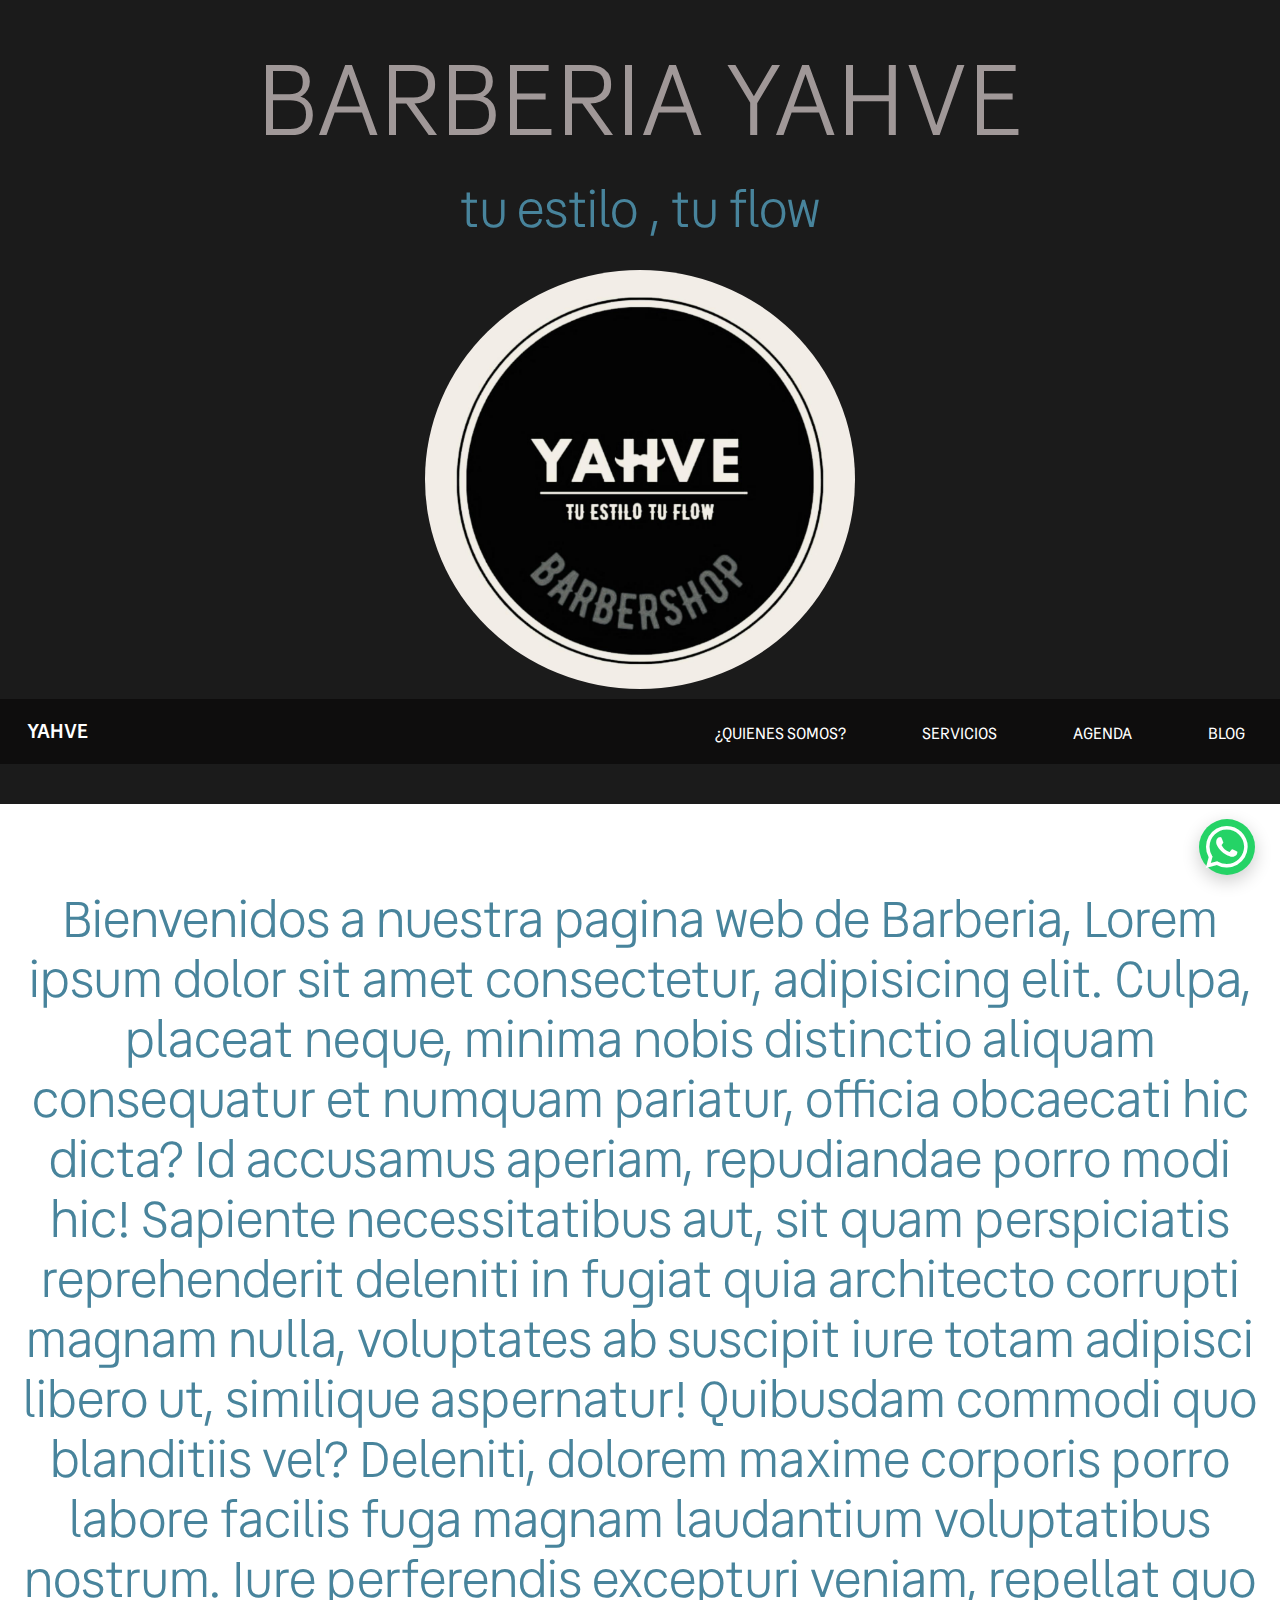
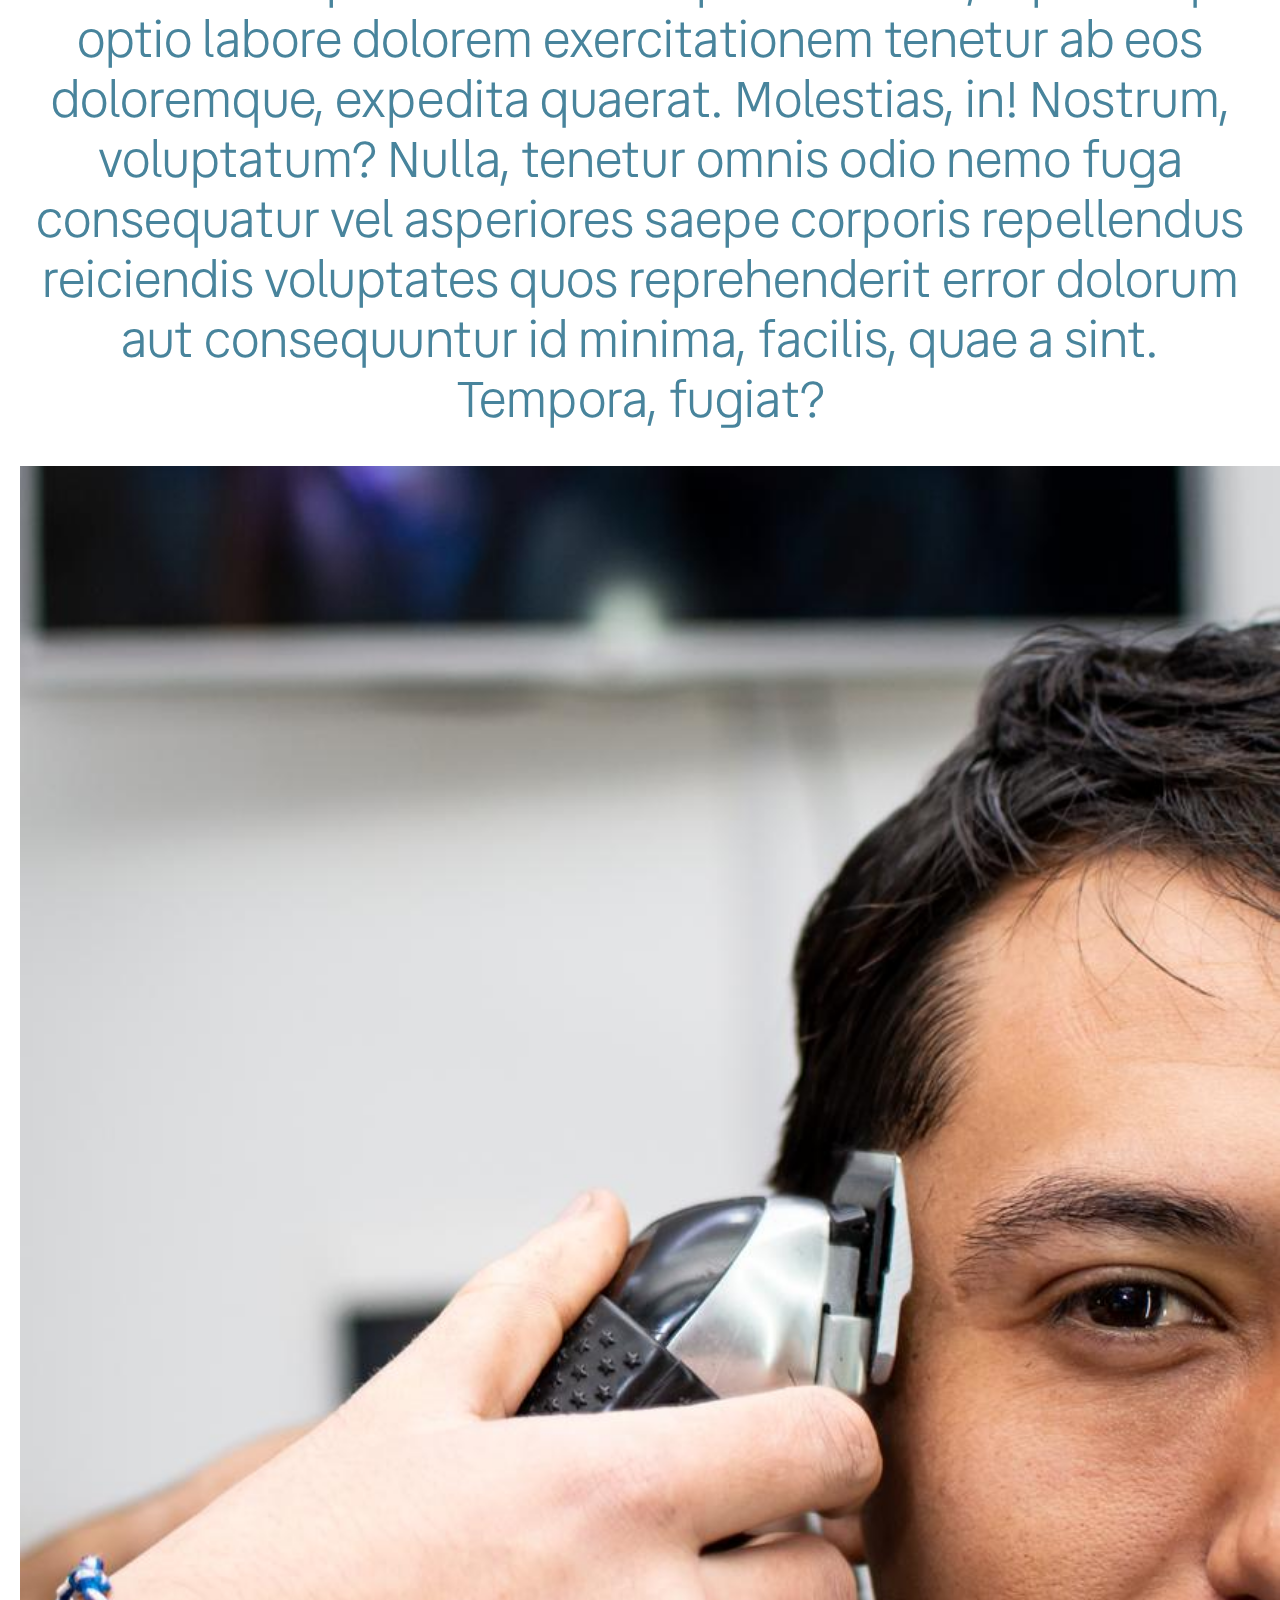
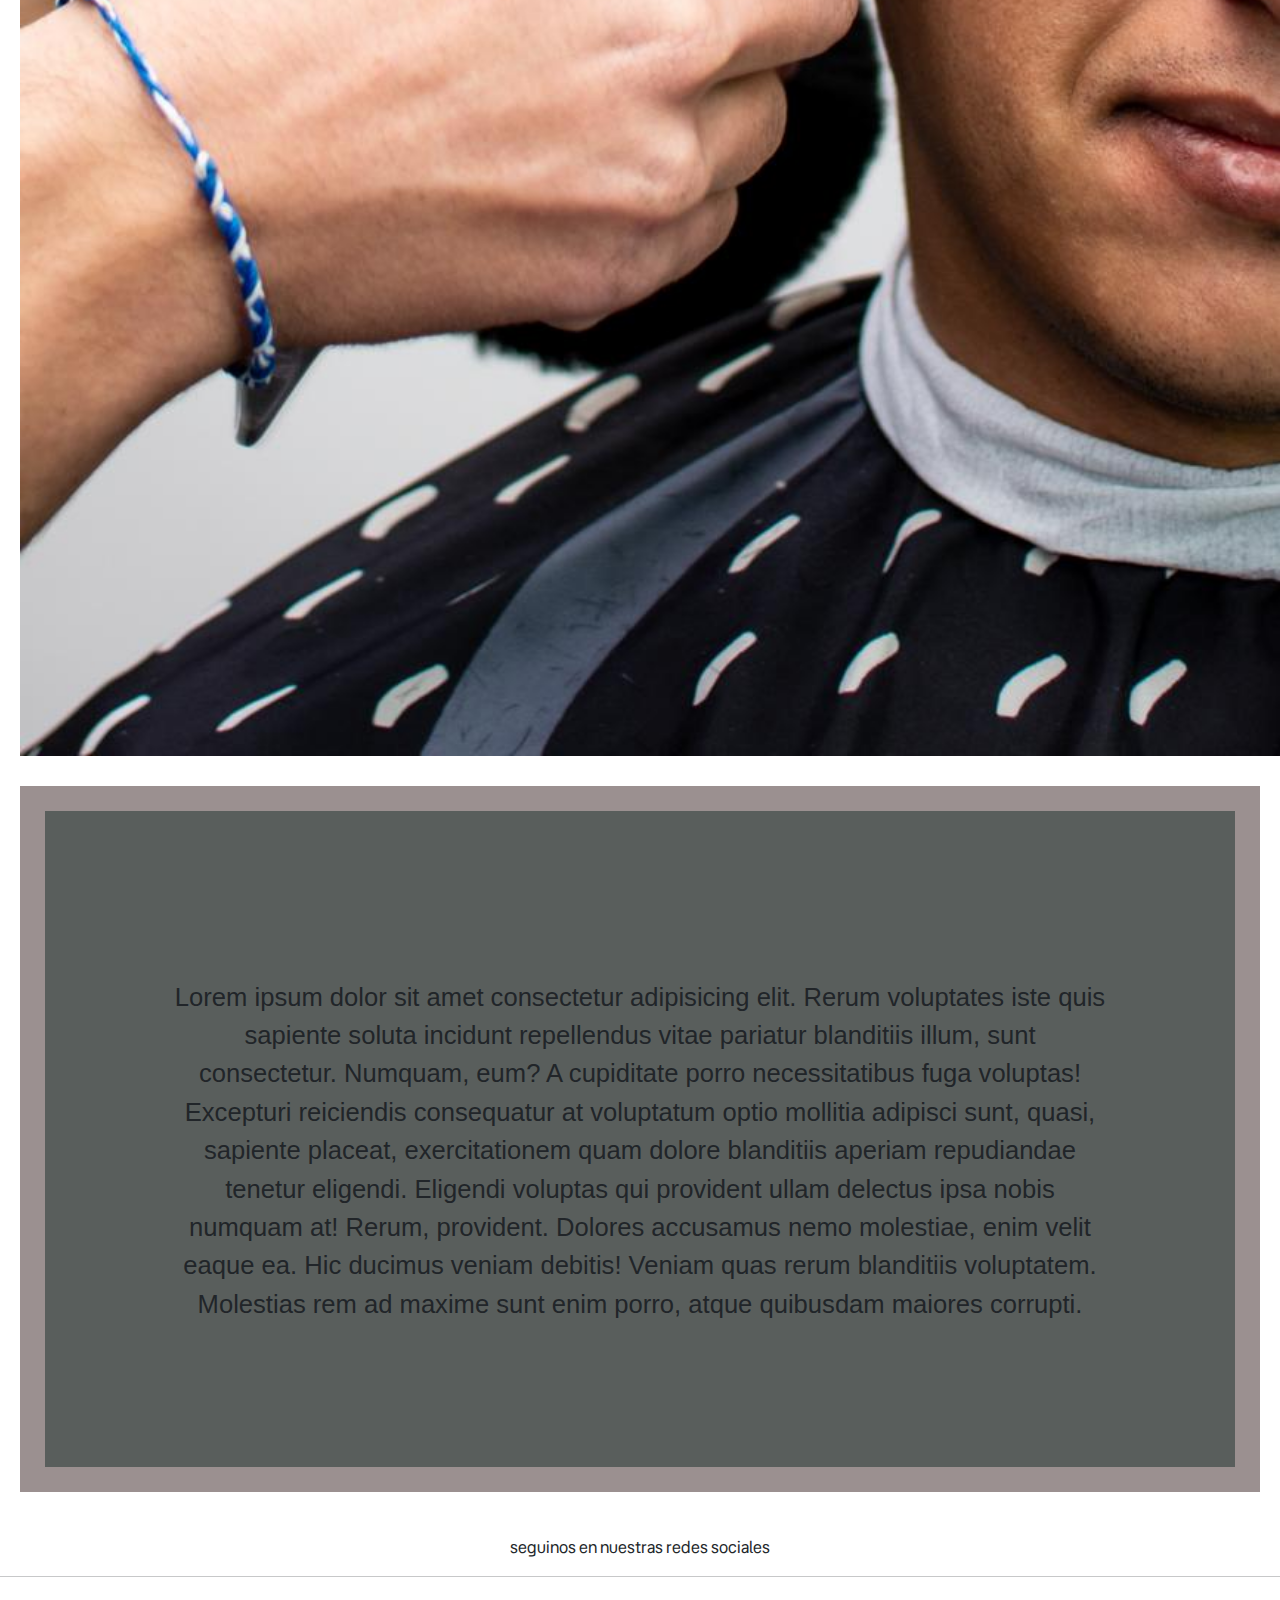
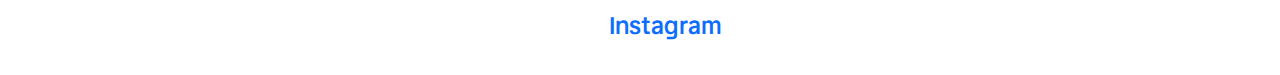
<file: index - copia.html>
<!DOCTYPE html>
<html lang="en">
<head>
  <meta charset="UTF-8">
  <meta name="viewport" content="width=device-width, initial-scale=1.0">
  <title>barberia</title>
  <!-- Favicon -->
  <link rel="icon" type="image/png" href="./assets/logo.jpeg"/>
  
  <!-- Bootstrap 5 CDN: proporciona componentes y utilidades responsive (grid, botones, formularios, etc.) -->
  <link href="https://cdn.jsdelivr.net/npm/bootstrap@5.3.0/dist/css/bootstrap.min.css" rel="stylesheet">
  
  <!-- Estilos personalizados (sobreescribe Bootstrap si es necesario) -->
  <link rel="stylesheet" href="./css-hojas-de-estilo/estilos.css">
  
  <!-- Font Awesome: iconos (usado en WhatsApp e Instagram) -->
  <link rel="stylesheet" href="https://cdnjs.cloudflare.com/ajax/libs/font-awesome/6.5.1/css/all.min.css">
</head>


<body>

  <!--
    ====================================================================
    CAMBIOS IMPLEMENTADOS: Bootstrap + Pseudoclases CSS
    ====================================================================
    
    1. BOOTSTRAP 5 CDN (en <head>):
       - CSS Framework responsivo para diseño grid, componentes y utilidades
       - Clases disponibles: .container, .row, .col-*, .btn, .form-*, etc.
       - JS Bundle incluye: modales, dropdowns, tooltips, carruseles
    
    2. PSEUDOCLASES AGREGADAS (en estilos.css):
       - :hover    → Enlaces con color rosado y escala; tarjetas con sombra
       - :focus    → Mejora accesibilidad: borde rosado en inputs, outline en botones
       - :active   → Feedback visual al hacer clic (escala, sombra reducida)
       - :first-child/:nth-child()  → Estilos alternos en tarjetas/items
       - Transiciones suaves en todos los elementos interactivos
    
    3. MEJORAS UX:
       - Botones formulario: hover → color rosado + elevación
       - Inputs: :focus → borde rosado con sombra suave
       - Tarjetas servicios: :hover → elevación + zoom imagen
       - Links: :hover → cambio color + escala
    
    4. CLASES BOOTSTRAP UTILIZADAS:
       - .container       → centrar contenido max-width
       - .row/.col-*      → diseño de dos columnas responsivo
       - .form-control    → estilo input/select
       - .btn/.btn-primary → botones con estilos Bootstrap
    
    Cómo usar:
    - Agregue clase "btn btn-primary" a botones para estilo Bootstrap
    - Use ".container-fluid" para ancho completo
    - Combine con utilidades Grid propias (grid, grid--responsive)
    ====================================================================
  -->
  
  

  <!-- Botón de WhatsApp flotante -->
  <a href="https://wa.me/+543516009938" target="_blank" rel="noopener" aria-label="WhatsApp" class="whatsapp-button whatsapp-fixed">
    <i class="fa-brands fa-whatsapp"></i>
  </a>

<header class="encabezado">
    <!-- menu principal-->

  <h1>BARBERIA YAHVE</h1>
  <h3>tu estilo , tu flow</h3>
<img src="./assets/logo.jpeg" alt="imagen logo" class="img-logo"> 


    <!-- menu principal: Bootstrap navbar colapsable -->
  <nav class="sticky navbar navbar-expand-lg navbar-dark" aria-label="Main navigation">
    <div class="container-fluid">
      <a class="navbar-brand" href="#">YAHVE</a>
      <button class="navbar-toggler" type="button" data-bs-toggle="collapse" data-bs-target="#mainNav" aria-controls="mainNav" aria-expanded="false" aria-label="Toggle navigation">
        <span class="navbar-toggler-icon"></span>
      </button>
      <div class="collapse navbar-collapse" id="mainNav">
        <ul class="navbar-nav ms-auto mb-2 mb-lg-0">
          <li class="nav-item"><a class="nav-link" href="secciones-de-la-pagina/quienes-somos.html">¿Quienes somos?</a></li>
          <li class="nav-item"><a class="nav-link" href="secciones-de-la-pagina/servicios.html">Servicios</a></li>
          <li class="nav-item"><a class="nav-link" href="secciones-de-la-pagina/agenda.html">Agenda</a></li>
          <li class="nav-item"><a class="nav-link" href="secciones-de-la-pagina/blog.html">Blog</a></li>
        </ul>
      </div>
    </div>
  </nav>
</header>
  
<main><center>
  <p>
    <h3>
      <br> Bienvenidos a nuestra pagina web de Barberia, Lorem ipsum dolor sit amet consectetur, adipisicing elit. Culpa, placeat neque, minima nobis distinctio aliquam consequatur et numquam pariatur, officia obcaecati hic dicta? Id accusamus aperiam, repudiandae porro modi hic!
      Sapiente necessitatibus aut, sit quam perspiciatis reprehenderit deleniti in fugiat quia architecto corrupti magnam nulla, voluptates ab suscipit iure totam adipisci libero ut, similique aspernatur! Quibusdam commodi quo blanditiis vel?
      Deleniti, dolorem maxime corporis porro labore facilis fuga magnam laudantium voluptatibus nostrum. Iure perferendis excepturi veniam, repellat quo optio labore dolorem exercitationem tenetur ab eos doloremque, expedita quaerat. Molestias, in!
      Nostrum, voluptatum? Nulla, tenetur omnis odio nemo fuga consequatur vel asperiores saepe corporis repellendus reiciendis voluptates quos reprehenderit error dolorum aut consequuntur id minima, facilis, quae a sint. Tempora, fugiat?
    </h3>        
  </p>
</center></main>

<script src="https://cdn.jsdelivr.net/npm/bootstrap@5.3.0/dist/js/bootstrap.bundle.min.js"></script>

  <img src="./assets/foto inicial.jpeg" alt="imagen principal" class="imagen-inicial">

<footer>
  <div class="content-box">
  <center>
    <br>
    <p>
      Lorem ipsum dolor sit amet consectetur adipisicing elit. Rerum voluptates iste quis sapiente soluta incidunt repellendus vitae pariatur blanditiis illum, sunt consectetur. Numquam, eum? A cupiditate porro necessitatibus fuga voluptas!
      Excepturi reiciendis consequatur at voluptatum optio mollitia adipisci sunt, quasi, sapiente placeat, exercitationem quam dolore blanditiis aperiam repudiandae tenetur eligendi. Eligendi voluptas qui provident ullam delectus ipsa nobis numquam at!
      Rerum, provident. Dolores accusamus nemo molestiae, enim velit eaque ea. Hic ducimus veniam debitis! Veniam quas rerum blanditiis voluptatem. Molestias rem ad maxime sunt enim porro, atque quibusdam maiores corrupti.

    </center></div>
    <p>
      <center>

        <br>seguinos en nuestras redes sociales
        <hr>
        <a href="https://www.instagram.com/yahve.barberia" target="_blank" class="link-instagram">
            <i class="link-instagram"></i> Instagram
        </a> 
    
      </center>
    </p>
  </center>



</footer>

 








</body>
</html>
</file>
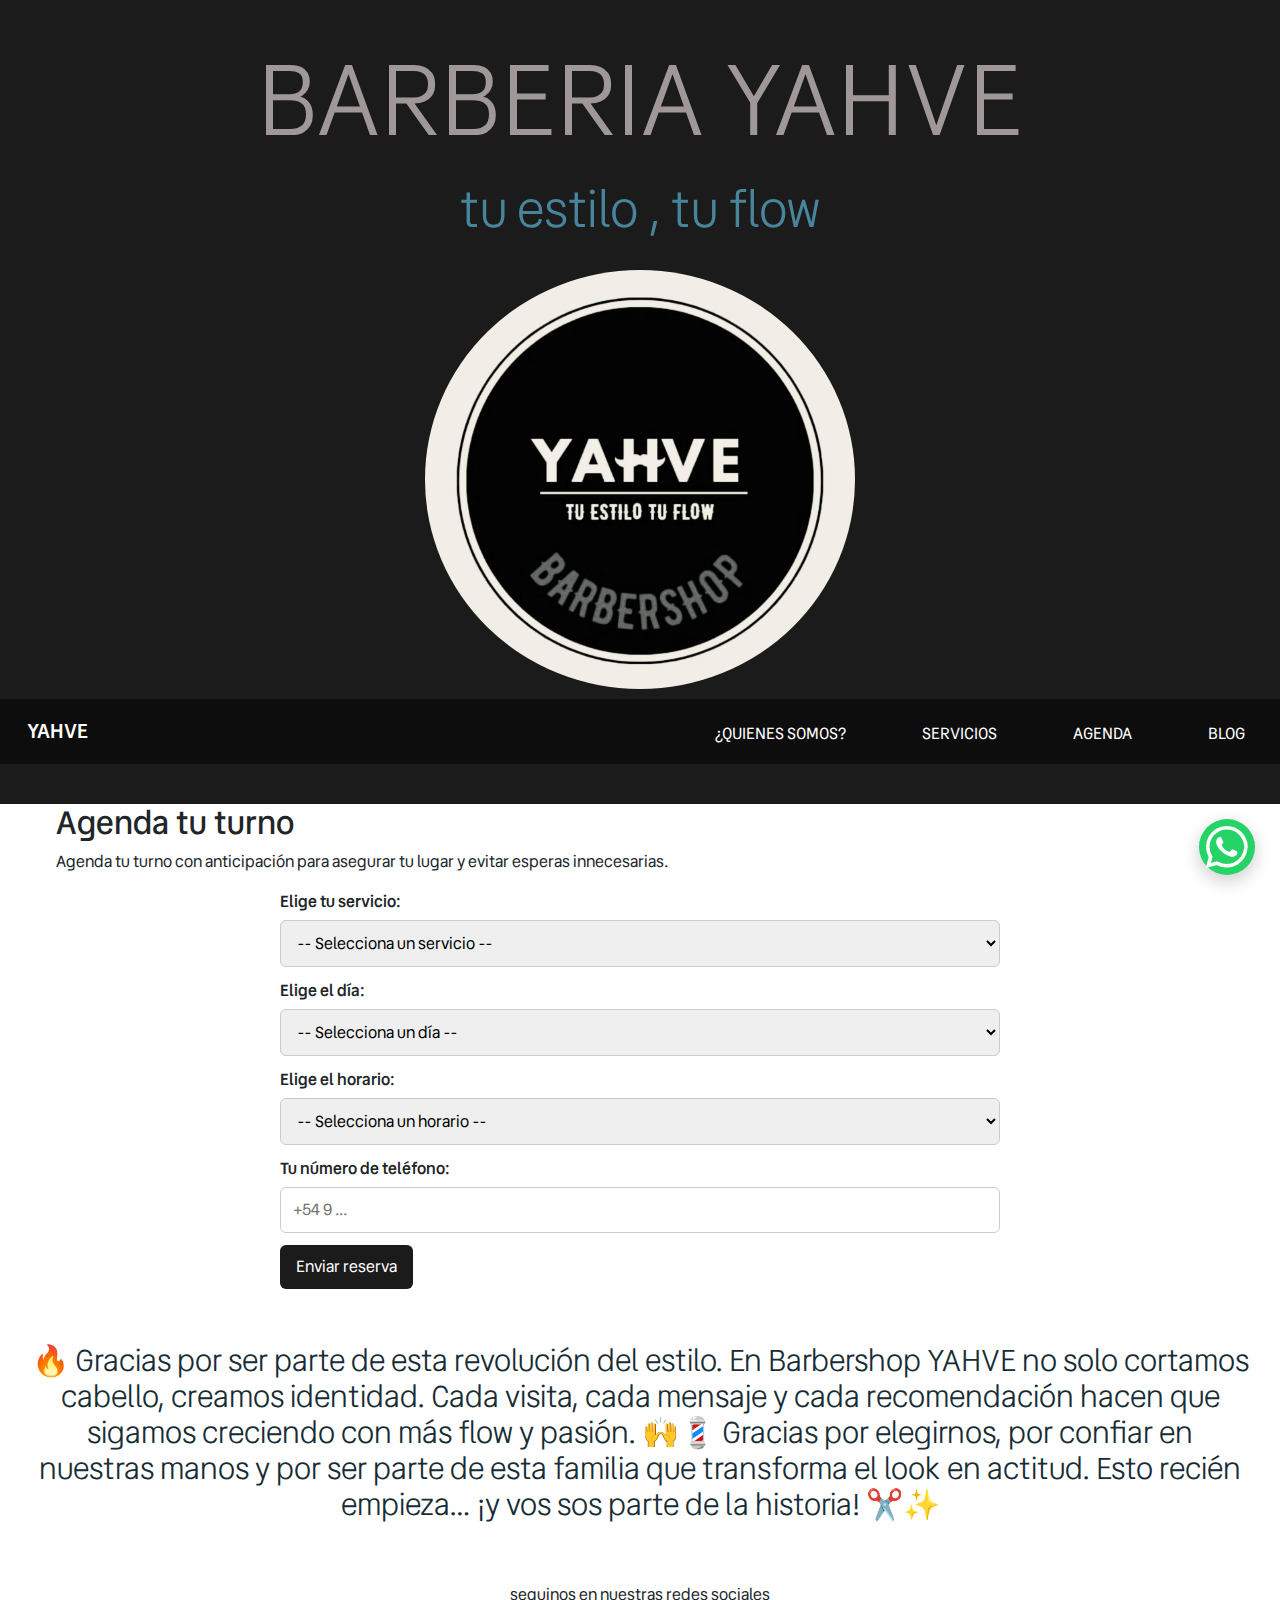
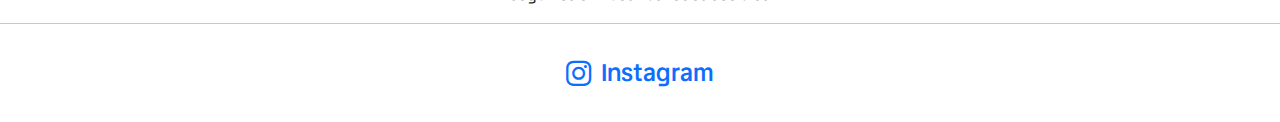
<file: secciones-de-la-pagina - copia/agenda.html>
<!DOCTYPE html>
<html lang="en">
<head>
    <meta charset="UTF-8">
    <!-- imagen y titulo de la pestaña-->


    <meta name="viewport" content="width=device-width, initial-scale=1.0">
    <title>Agenda</title>
     <link rel="icon" type="image/png" href="../assets/logo.jpeg"/>
    <!-- Bootstrap 5 CDN para formularios responsivos (.form-control, .btn) -->
    <link href="https://cdn.jsdelivr.net/npm/bootstrap@5.3.0/dist/css/bootstrap.min.css" rel="stylesheet">
    <!-- Estilos personalizados con transiciones suaves en formularios -->
    <link rel="stylesheet" href="../css-hojas-de-estilo/estilos.css">
    <!-- Font Awesome -->
    <link rel="stylesheet" href="https://cdnjs.cloudflare.com/ajax/libs/font-awesome/6.5.1/css/all.min.css">
</head>

<!-- encabezado -logo y spich-->
<body>
  <!--
    Nota: Se aplicaron utilidades Grid y reglas responsive desde `../css-hojas-de-estilo/estilos.css`.
    - Usa `.container` para centrar secciones.
    - Usa `.grid grid--responsive` para listas/galerías.
    - El nav usa `.sticky` para permanecer visible al hacer scroll.
  -->
  <!-- Botón de WhatsApp flotante -->
  <a href="https://wa.me/+543516009938" target="_blank" rel="noopener" aria-label="WhatsApp" class="whatsapp-button whatsapp-fixed">
    <i class="fa-brands fa-whatsapp"></i>
  </a>
  
     
 <header class="encabezado">
   <!-- menu principal-->
  <h1>BARBERIA YAHVE</h1>
  <h3>tu estilo , tu flow</h3>
<img src="../assets/logo.jpeg" alt="logo" class="img-logo">

  <nav class="sticky navbar navbar-expand-lg navbar-dark" aria-label="Main navigation">
    <div class="container-fluid">
      <a class="navbar-brand" href="#">YAHVE</a>
      <button class="navbar-toggler" type="button" data-bs-toggle="collapse" data-bs-target="#mainNavA" aria-controls="mainNavA" aria-expanded="false" aria-label="Toggle navigation">
        <span class="navbar-toggler-icon"></span>
      </button>
      <div class="collapse navbar-collapse" id="mainNavA">
        <ul class="navbar-nav ms-auto mb-2 mb-lg-0">
          <li class="nav-item"><a class="nav-link" href="quienes-somos.html">¿Quienes somos?</a></li>
          <li class="nav-item"><a class="nav-link" href="servicios.html">Servicios</a></li>
          <li class="nav-item"><a class="nav-link" href="agenda.html">Agenda</a></li>
          <li class="nav-item"><a class="nav-link" href="blog.html">Blog</a></li>
        </ul>
      </div>
    </div>
  </nav>
</header>
     <!-- subtitulo -->
  <main>
    <div class="container">
      <h2>Agenda tu turno</h2>
      <p>Agenda tu turno con anticipación para asegurar tu lugar y evitar esperas innecesarias.</p>
      <form action="#" method="post">
        <label for="servicio">Elige tu servicio:</label>
        <select id="servicio" name="servicio" required>
          <option value="">-- Selecciona un servicio --</option>
          <option value="corte">Corte de cabello</option>
          <option value="barba">Perfilado de barba</option>
          <option value="color">Coloración / Decoloración</option>
          <option value="combo">Corte + Barba</option>
        </select>

        <label for="dia">Elige el día:</label>
        <select id="dia" name="dia" required>
          <option value="">-- Selecciona un día --</option>
          <option value="lunes">Lunes</option>
          <option value="martes">Martes</option>
          <option value="miercoles">Miércoles</option>
          <option value="jueves">Jueves</option>
          <option value="viernes">Viernes</option>
          <option value="sabado">Sábado</option>
        </select>

        <label for="hora">Elige el horario:</label>
        <select id="hora" name="hora" required>
          <option value="">-- Selecciona un horario --</option>
          <option value="10:00">10:00 AM</option>
          <option value="11:00">11:00 AM</option>
          <option value="12:00">12:00 PM</option>
          <option value="15:00">3:00 PM</option>
          <option value="16:00">4:00 PM</option>
          <option value="17:00">5:00 PM</option>
        </select>

        <label for="telefono">Tu número de teléfono:</label>
        <input type="tel" id="telefono" name="telefono" placeholder="+54 9 ..." required>

        <button type="submit">Enviar reserva</button>
      </form>
    </div>
  </main>
  <footer>
  <center>
    <br>
    <h6>
      🔥 Gracias por ser parte de esta revolución del estilo. En Barbershop YAHVE no solo cortamos cabello, creamos identidad. Cada visita, cada mensaje y cada recomendación hacen que sigamos creciendo con más flow y pasión. 🙌💈 Gracias por elegirnos, por confiar en nuestras manos y por ser parte de esta familia que transforma el look en actitud. Esto recién empieza… ¡y vos sos parte de la historia! ✂️✨
    </h6>
    <p>
      <center>
        <br>seguinos en nuestras redes sociales
        <hr>
        <a href="https://www.instagram.com/yahve.barberia" target="_blank" class="link-instagram">
      <i class="fa-brands fa-instagram"></i> Instagram
    </a>
        
      </center>
    </p>
  </center>
    </footer>


    
  <script src="https://cdn.jsdelivr.net/npm/bootstrap@5.3.0/dist/js/bootstrap.bundle.min.js"></script>
</body>
</html>
</file>
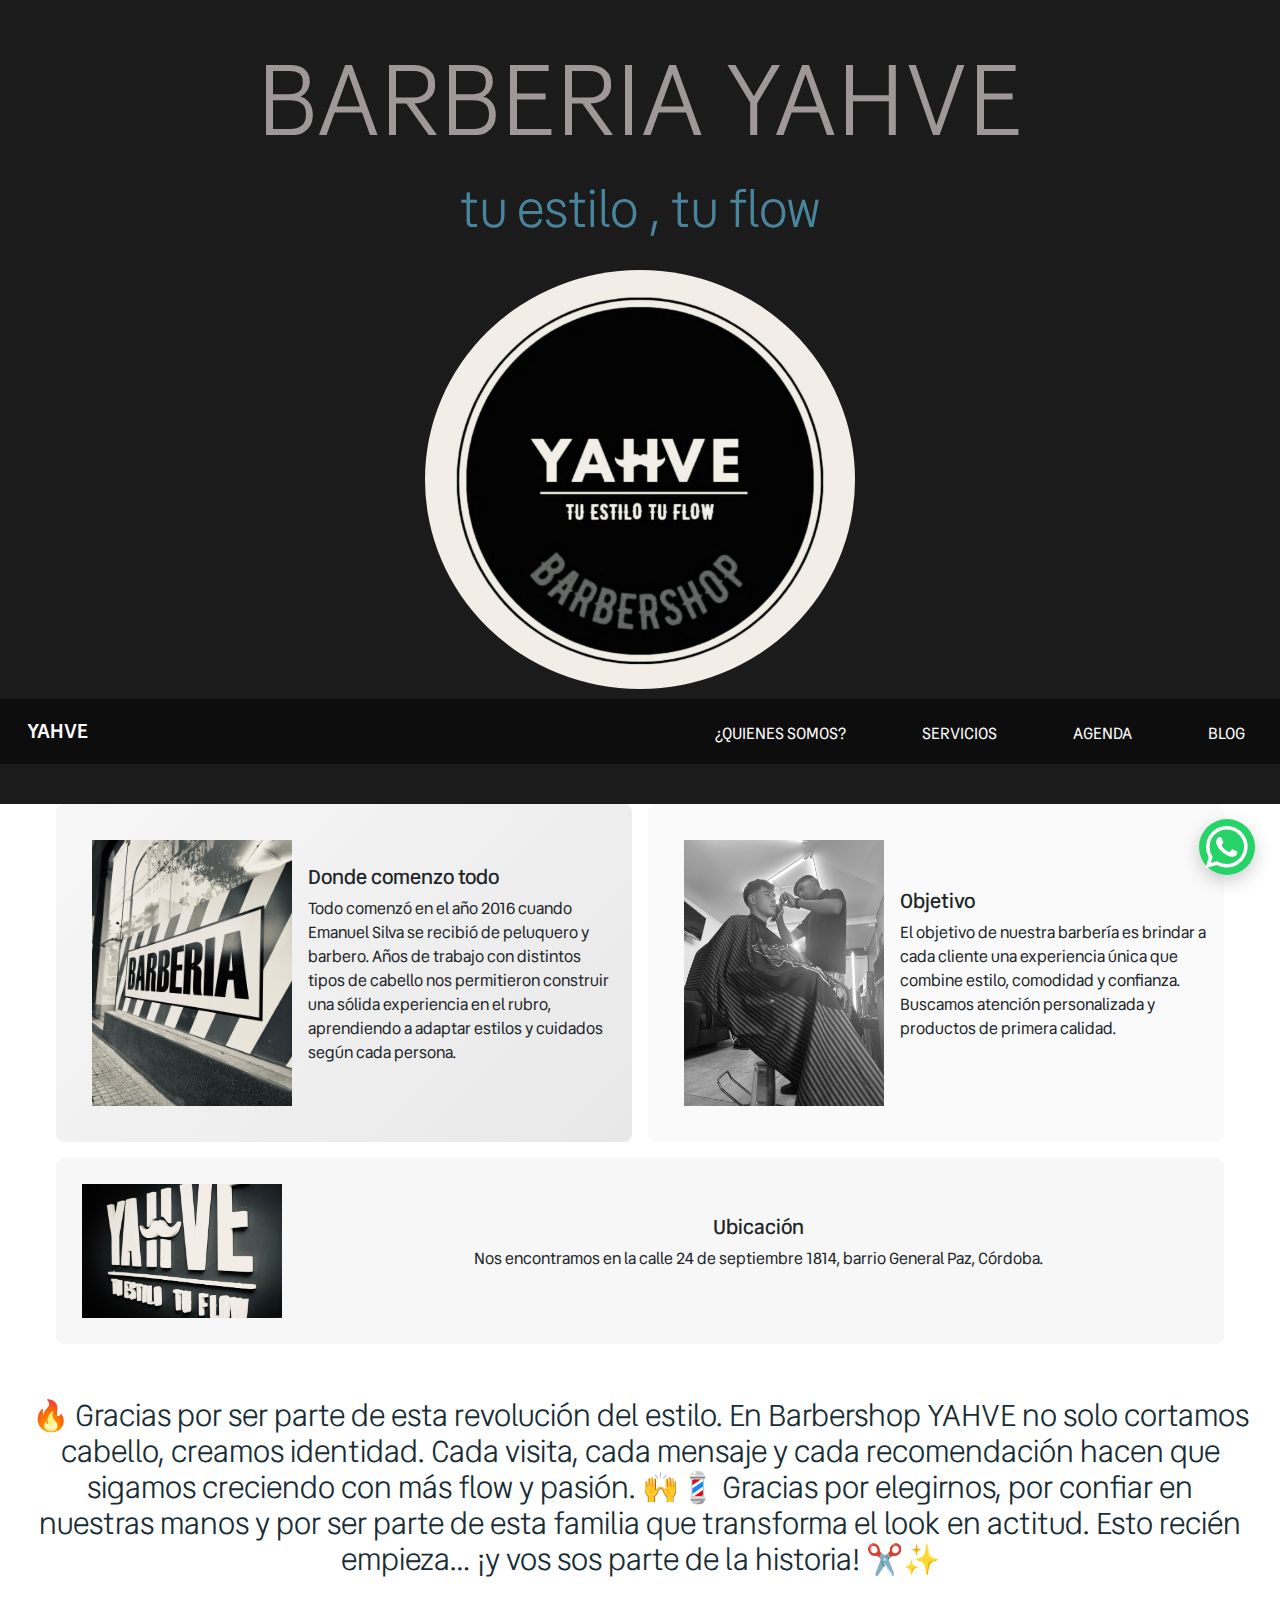
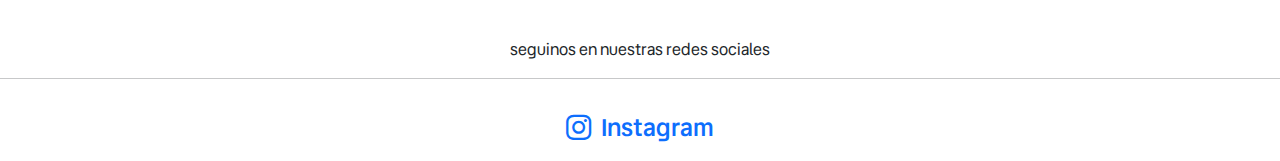
<file: secciones-de-la-pagina - copia/quienes-somos.html>
<!DOCTYPE html>
<html lang="en">
<head>
    <meta charset="UTF-8">
    <meta name="viewport" content="width=device-width, initial-scale=1.0">
    <title>quienes somos</title>
    <link rel="icon" type="image/png" href="../assets/logo.jpeg"/>
    <!-- Bootstrap 5 CDN: proporciona componentes y utilidades responsive -->
    <link href="https://cdn.jsdelivr.net/npm/bootstrap@5.3.0/dist/css/bootstrap.min.css" rel="stylesheet">
    <!-- Estilos personalizados: Grid utilities + Pseudoclases (:hover, :focus, :active) -->
    <link rel="stylesheet" href="../css-hojas-de-estilo/estilos.css">
    <!-- Font Awesome icons para redes sociales e iconografía -->
    <link rel="stylesheet" href="https://cdnjs.cloudflare.com/ajax/libs/font-awesome/6.5.1/css/all.min.css">
</head>



<body>
  <!--
    Nota: Se aplicaron utilidades Grid y reglas responsive desde `../css-hojas-de-estilo/estilos.css`.
    - Usa `.container` para centrar secciones.
    - Usa `.grid grid--responsive` para listas/galerías.
    - El nav usa `.sticky` para permanecer visible al hacer scroll.
  -->
  <!-- Botón de WhatsApp flotante -->
  <a href="https://wa.me/+543516009938" target="_blank" rel="noopener" aria-label="WhatsApp" class="whatsapp-button whatsapp-fixed">
    <i class="fa-brands fa-whatsapp"></i>
  </a>

  
<header class="encabezado">
    <!-- menu principal-->
  <h1>BARBERIA YAHVE</h1>
  <h3>tu estilo , tu flow</h3>
<img src="../assets/logo.jpeg" alt="logo" class="img-logo">

  <nav class="sticky navbar navbar-expand-lg navbar-dark" aria-label="Main navigation">
    <div class="container-fluid">
      <a class="navbar-brand" href="#">YAHVE</a>
      <button class="navbar-toggler" type="button" data-bs-toggle="collapse" data-bs-target="#mainNavQS" aria-controls="mainNavQS" aria-expanded="false" aria-label="Toggle navigation">
        <span class="navbar-toggler-icon"></span>
      </button>
      <div class="collapse navbar-collapse" id="mainNavQS">
        <ul class="navbar-nav ms-auto mb-2 mb-lg-0">
          <li class="nav-item"><a class="nav-link" href="quienes-somos.html">¿Quienes somos?</a></li>
          <li class="nav-item"><a class="nav-link" href="servicios.html">Servicios</a></li>
          <li class="nav-item"><a class="nav-link" href="agenda.html">Agenda</a></li>
          <li class="nav-item"><a class="nav-link" href="blog.html">Blog</a></li>
        </ul>
      </div>
    </div>
  </nav>
</header>
    
  <div class="container">
    <section class="services">
      <article class="service-card">
        <img src="../assets/inicio de viaje.jpeg" alt="como comenzo todo">
        <div>
          <h5>Donde comenzo todo</h5>
          <p>Todo comenzó en el año 2016 cuando Emanuel Silva se recibió de peluquero y barbero. Años de trabajo con distintos tipos de cabello nos permitieron construir una sólida experiencia en el rubro, aprendiendo a adaptar estilos y cuidados según cada persona.</p>
        </div>
      </article>

      <article class="service-card">
        <img src="../assets/objetivo.jpeg" alt="objetivo">
        <div>
          <h5>Objetivo</h5>
          <p>El objetivo de nuestra barbería es brindar a cada cliente una experiencia única que combine estilo, comodidad y confianza. Buscamos atención personalizada y productos de primera calidad.</p>
        </div>
      </article>

      <article class="service-card">
        <img src="../assets/ubicacion.jpeg" alt="ubicacion">
        <div>
          <h5>Ubicación</h5>
          <p>Nos encontramos en la calle 24 de septiembre 1814, barrio General Paz, Córdoba.</p>
        </div>
      </article>

    </section>
  </div>

    <footer>
        <center>
    <br>
    <h6>
    🔥 Gracias por ser parte de esta revolución del estilo. En Barbershop YAHVE no solo cortamos cabello, creamos identidad. Cada visita, cada mensaje y cada recomendación hacen que sigamos creciendo con más flow y pasión. 🙌💈 Gracias por elegirnos, por confiar en nuestras manos y por ser parte de esta familia que transforma el look en actitud. Esto recién empieza… ¡y vos sos parte de la historia! ✂️✨
    </h6>
    <p>
      <center>
        <br>seguinos en nuestras redes sociales
        <hr>
        <a href="https://www.instagram.com/yahve.barberia" target="_blank" class="link-instagram">
      <i class="fa-brands fa-instagram"></i> Instagram
    </a> 
        
  
  </footer>
  
    



</section>

  <script src="https://cdn.jsdelivr.net/npm/bootstrap@5.3.0/dist/js/bootstrap.bundle.min.js"></script>
</body>
</html>
</file>
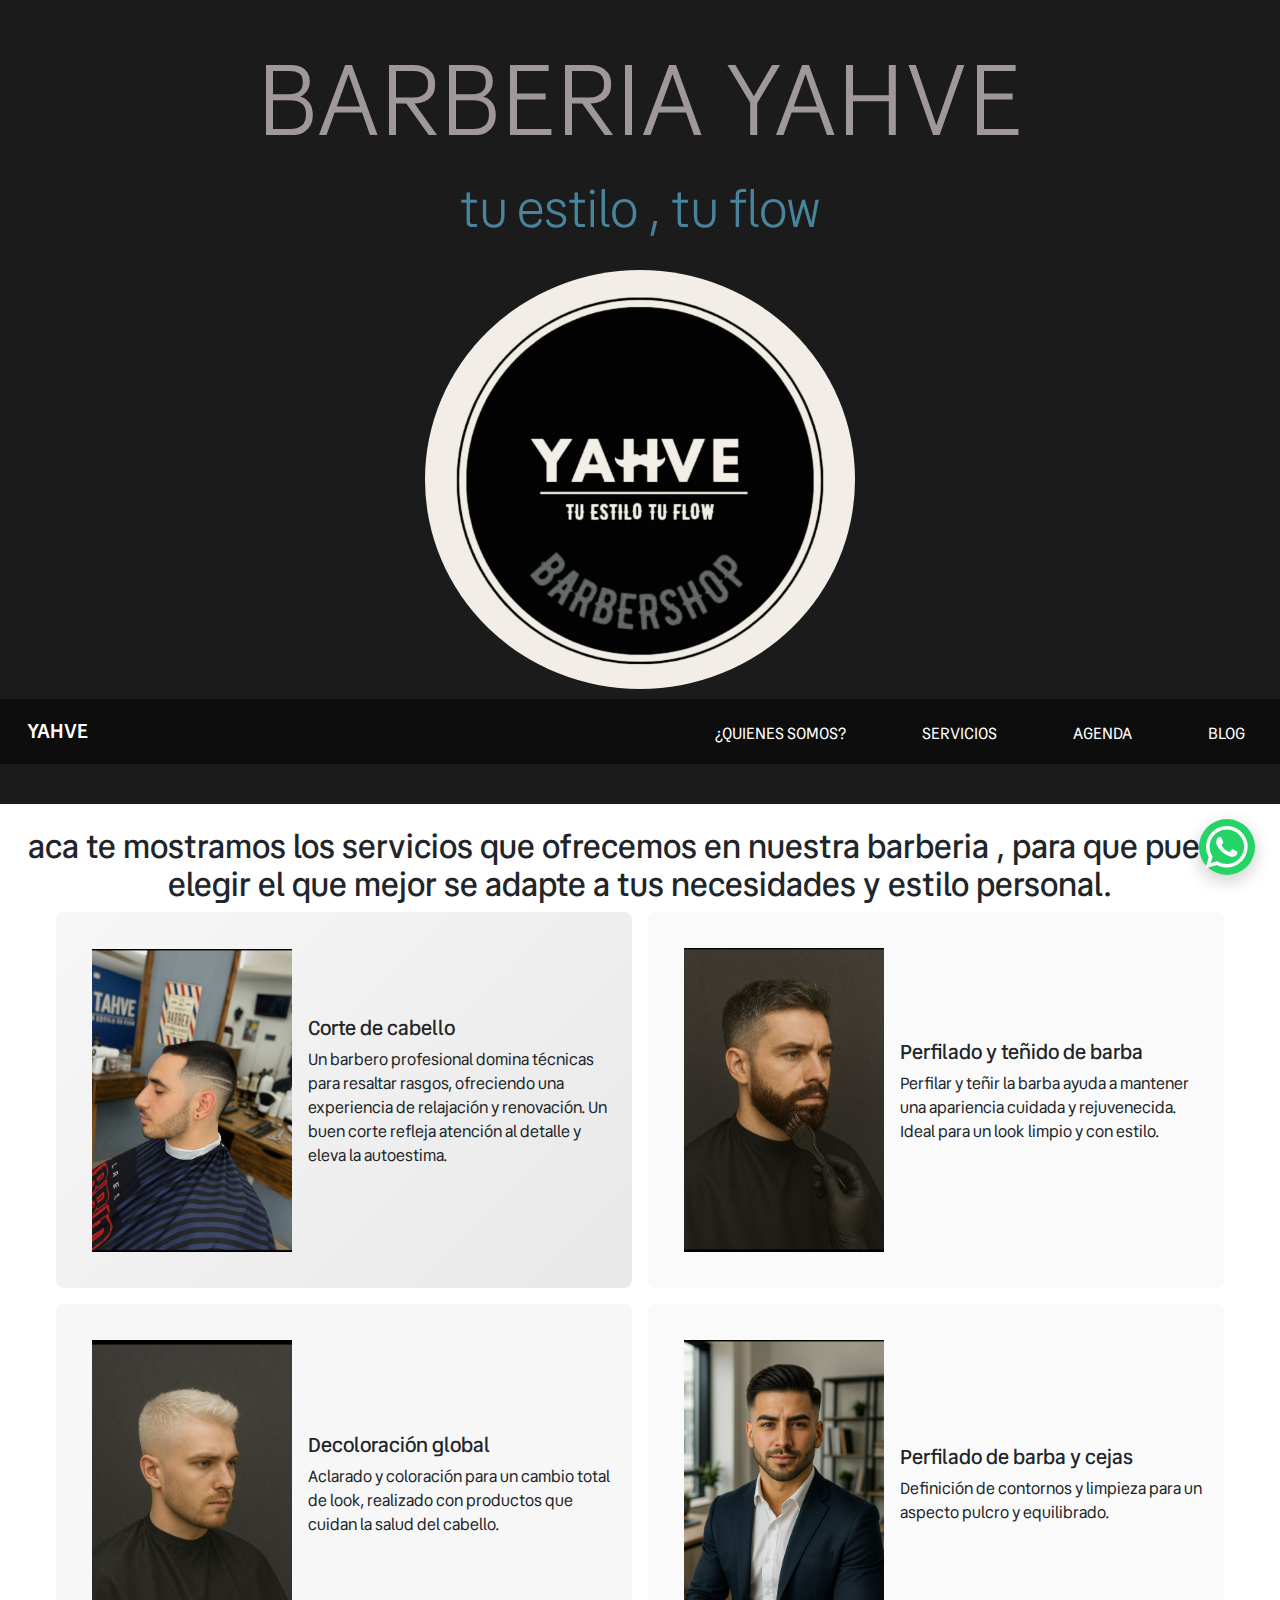
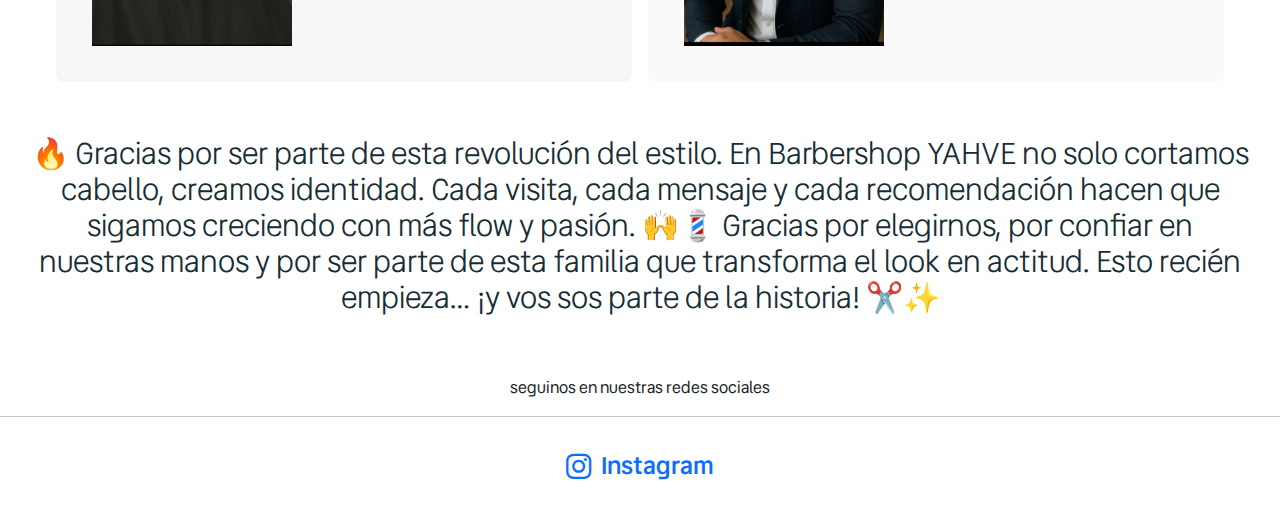
<file: secciones-de-la-pagina - copia/servicios.html>
<!DOCTYPE html>
<html lang="en">
<head>
    <meta charset="UTF-8">
    <meta name="viewport" content="width=device-width, initial-scale=1.0">
    <title>Servicios</title>
     <link rel="icon" type="image/png" href="../assets/logo.jpeg"/>
    <!-- Bootstrap 5 CDN para componentes responsivos y utilidades -->
    <link href="https://cdn.jsdelivr.net/npm/bootstrap@5.3.0/dist/css/bootstrap.min.css" rel="stylesheet">
    <!-- Estilos personalizados con pseudoclases y Grid utilities -->
    <link rel="stylesheet" href="../css-hojas-de-estilo/estilos.css">
    <!-- Font Awesome para iconos -->
    <link rel="stylesheet" href="https://cdnjs.cloudflare.com/ajax/libs/font-awesome/6.5.1/css/all.min.css">

</head>


<body>
  <!--
</footer>
<script src="https://cdn.jsdelivr.net/npm/bootstrap@5.3.0/dist/js/bootstrap.bundle.min.js"></script>
    - Usa `.container` para centrar secciones.
    - Usa `.grid grid--responsive` para listas/galerías.
    - El nav usa `.sticky` para permanecer visible al hacer scroll.
  -->
  <!-- Botón de WhatsApp flotante -->
  <a href="https://wa.me/+543516009938" target="_blank" rel="noopener" aria-label="WhatsApp" class="whatsapp-button whatsapp-fixed">
    <i class="fa-brands fa-whatsapp"></i>
  </a>
  
    
  <header class="encabezado">
   <!-- menu principal-->
  <h1>BARBERIA YAHVE</h1>
  <h3>tu estilo , tu flow</h3>
<img src="../assets/logo.jpeg" alt="logo" class="img-logo">

  <nav class="sticky navbar navbar-expand-lg navbar-dark" aria-label="Main navigation">
    <div class="container-fluid">
      <a class="navbar-brand" href="#">YAHVE</a>
      <button class="navbar-toggler" type="button" data-bs-toggle="collapse" data-bs-target="#mainNavS" aria-controls="mainNavS" aria-expanded="false" aria-label="Toggle navigation">
        <span class="navbar-toggler-icon"></span>
      </button>
      <div class="collapse navbar-collapse" id="mainNavS">
        <ul class="navbar-nav ms-auto mb-2 mb-lg-0">
          <li class="nav-item"><a class="nav-link" href="quienes-somos.html">¿Quienes somos?</a></li>
          <li class="nav-item"><a class="nav-link" href="servicios.html">Servicios</a></li>
          <li class="nav-item"><a class="nav-link" href="agenda.html">Agenda</a></li>
          <li class="nav-item"><a class="nav-link" href="blog.html">Blog</a></li>
        </ul>
      </div>
    </div>
  </nav>
</header>

    <center>
      <br><h2>
        aca te mostramos los servicios que ofrecemos en nuestra barberia , para que puedas elegir el que mejor se adapte a tus necesidades y estilo personal.
      </h2>
    </center>
          <!-- clase sobre la tabla de servicios -->
    <div class="container">
      <section class="services">
        <article class="service-card">
          <img src="../assets/servicios corte.jpeg" alt="corte de cabello">
          <div>
            <h5>Corte de cabello</h5>
            <p>Un barbero profesional domina técnicas para resaltar rasgos, ofreciendo una experiencia de relajación y renovación. Un buen corte refleja atención al detalle y eleva la autoestima.</p>
          </div>
        </article>

        <article class="service-card">
          <img src="../assets/servicio teñido de barba.jpeg" alt="teñido de barba">
          <div>
            <h5>Perfilado y teñido de barba</h5>
            <p>Perfilar y teñir la barba ayuda a mantener una apariencia cuidada y rejuvenecida. Ideal para un look limpio y con estilo.</p>
          </div>
        </article>

        <article class="service-card decoloracion">
          <img src="../assets/servicios decoloracion global.jpeg" alt="decoloracion global">
          <div>
            <h5>Decoloración global</h5>
            <p>Aclarado y coloración para un cambio total de look, realizado con productos que cuidan la salud del cabello.</p>
          </div>
        </article>

        <article class="service-card">
          <img src="../assets/servicios perfilado de barba.jpeg" alt="perfilado de barba">
          <div>
            <h5>Perfilado de barba y cejas</h5>
            <p>Definición de contornos y limpieza para un aspecto pulcro y equilibrado.</p>
          </div>
        </article>
      </section>
    </div>
    <footer>
  <center>
    <br>
    <h6>
      🔥 Gracias por ser parte de esta revolución del estilo. En Barbershop YAHVE no solo cortamos cabello, creamos identidad. Cada visita, cada mensaje y cada recomendación hacen que sigamos creciendo con más flow y pasión. 🙌💈 Gracias por elegirnos, por confiar en nuestras manos y por ser parte de esta familia que transforma el look en actitud. Esto recién empieza… ¡y vos sos parte de la historia! ✂️✨
    </h6>
    <p>
      <center>
        <br>seguinos en nuestras redes sociales
        <hr>
        <a href="https://www.instagram.com/yahve.barberia" target="_blank" class="link-instagram">
      <i class="fa-brands fa-instagram"></i> Instagram
    </a>
        
      </center>
    </p>
  </center>
    </footer>




   
  </header>
  


    
  <script src="https://cdn.jsdelivr.net/npm/bootstrap@5.3.0/dist/js/bootstrap.bundle.min.js"></script>
</body>
</html>
</file>
<file: css-hojas-de-estilo/estilos.css>
/* ===================================================================
   BARBERIA YAHVE - ESTILOS RESPONSIVE + BOOTSTRAP
   ===================================================================
   Archivos CSS incluidos:
   - Este archivo (estilos.css): estilos personalizados
   - Bootstrap 5: agregado mediante CDN en todos los HTML
   
   Pseudoclases utilizadas (mejorar interactividad):
   - :hover    → efectos al pasar el mouse sobre enlaces, botones, tarjetas
   - :focus    → estado cuando elemento recibe foco (navegación por teclado)
   - :active   → estado mientras se hace clic/presiona
   - :first-child, :last-child  → selectores para primer/último elemento
   - :nth-child(n)  → selectores específicos (ej: cada 2do elemento)
   - ::before, ::after  → pseudo-elementos para decoración/iconos
   ===================================================================
*/

/* tipo de fuete extraido desde google font*/
@import url('https://fonts.googleapis.com/css2?family=Vend+Sans:ital,wght@0,300..700;1,300..700&display=swap');

/* Variables de color globales */
:root {
    --accent: #0d6efd; /* azul (Bootstrap primary) — reemplaza rosas */
    --accent-strong: #0b5ed7;
    --focus-ring: rgba(13,110,253,0.12);
}

/* Reset básico y box-sizing */

* {
    margin: 0;
    padding: 0;
    box-sizing: border-box;
}

/* Tipografía base */
body {
    font-family: 'Vend Sans', sans-serif;
}

.encabezado {
    background-color: #1b1b1b;
    color: rgb(214, 114, 114);
    text-align: center;
    padding: 40px 0;
}

/* Tamaño del logo */
.img-logo {
    width: 50vh;
    height: auto;
    display: block;
    margin: 0 auto;
    border-radius: 50%;
}

/* caracteristicas sobre todos los tintulos*/
h1 {
    font-size: 100px;
    color: rgb(160, 152, 152);
    font-weight: 100;
    text-transform: uppercase;


}

/* caracteristicas sobre las imagenes */

img {
    max-width: 100%;
    height: auto;
    display: block;
    margin: 10px;
    padding: 10px;
}

/* caracteristicas sobre la imagen del blog */
.img-blog {
    /* Imagen del blog: tamaño más grande y escalable */
    width: 280px;
    max-width: 100%;
    height: auto;
    display: block;
    margin: 0 auto 20px auto;
    border-radius: 12px;
}

/* toda la informacion cargada bajo el h3*/
h3 {
    font-size: 50px;
    color: rgb(72, 132, 156);
    font-weight: 100;
    margin-top: 10px;
    padding: 10px;
    margin: 10px;
}
/* toda la informacion cargada bajo el h6*/
h6 {
    font-size: 30px;
    color: rgb(23, 44, 53);
    font-weight: 100;
    margin-top: 10px;
    padding: 20px;
    margin: 10px;
}
/* caracteristicas de las listas no ordenadas - menu */
ul {
    list-style: none;
    display: flex;
    justify-content: center;
    gap: 50px;
    margin-top: 5px;
    text-transform: uppercase;
    margin: 5px; 
}

/* caracteristicas del menu*/
a {
    text-decoration: none;
    font-size: 50px;
    color: rgb(247, 247, 242);
    font-weight: 600;
    margin: 5px;
    padding: 5px;
    transition: all 0.3s ease;
}

/* Pseudoclase :hover - Efecto visual al pasar el mouse */
a:hover {
    color: var(--accent);
    transform: scale(1.05);
}

/* Pseudoclase :focus - Para navegación por teclado (accesibilidad) */
a:focus {
    outline: 2px solid var(--accent);
    outline-offset: 2px;
}

/* Pseudoclase :active - Mientras se presiona el enlace */
a:active {
    transform: scale(0.98);
}

/* Navbar-specific controls: aumentar especificidad frente a Bootstrap
   para que las pseudoclases se apliquen a los enlaces del menú */
.navbar .nav-link {
    color: #ffffff !important; /* forzar letras blancas en navbar */
    transition: color 0.18s ease, transform 0.12s ease;
}
.navbar .nav-link:hover {
    color: var(--accent) !important; /* azul/celeste al hover */
    transform: none; /* evitar escalado en el menú */
}
.navbar .nav-link:focus {
    outline: 2px solid var(--accent);
    outline-offset: 2px;
}
.navbar .nav-link:active {
    color: var(--accent-strong) !important;
}

/* Marca del navbar */
.navbar .navbar-brand {
    color: #ffffff !important;
}
.navbar .navbar-brand:hover,
.navbar .navbar-brand:focus {
    color: var(--accent) !important;
    text-decoration: none;
}

/* Enlace activo */
.navbar .nav-link.active {
    color: var(--accent) !important;
    font-weight: 600;
}

/* Imagen principal: ocupar todo el ancho del contenedor*/
.imagen-inicial {
    width: 100%;
    height: auto;
    display: block;
}

/* Estilos para el enlace de Instagram */
.link-instagram {
    display: inline-flex;
    align-items: center;
    gap: 10px;
    font-size: 24px;
    color: var(--accent);
    /* Color alternativo (no rosa) */
    font-weight: 600;
    text-decoration: none;
    padding: 10px 20px;
    border-radius: 8px;
    transition: all 0.3s ease;
}

/* Efecto hover para el enlace de Instagram */

.link-instagram:hover {
    background-color: var(--accent-strong);
    color: #ffffff;
    transform: translateY(-2px);
}

/* Estilos para el icono de Instagram dentro del enlace */

.link-instagram i {
    font-size: 1.2em;
}

.content-box {
    width: auto;
    margin: 20px;
    ;
    padding: 10vw;
    border: 2vw solid #9b9090;
    background-color: rgb(89, 94, 92);
    text-decoration: azure;
    font-size: 2vw;
    font-family: Arial, Helvetica, sans-serif;
}

/* Botón de WhatsApp */
.whatsapp-button {
    background-color: #25D366;
    color: white;
    width: 56px;
    height: 56px;
    border-radius: 50%;
    display: inline-flex;
    align-items: center;
    justify-content: center;
    text-decoration: none;
    box-shadow: 0 6px 18px rgba(0, 0, 0, 0.2);
    transition: transform 0.15s ease, box-shadow 0.15s ease;
    z-index: 9999;
}

.whatsapp-button:hover {
    transform: translateY(-4px);
    box-shadow: 0 10px 24px rgba(0, 0, 0, 0.25);
}

/* Pseudoclase :focus para botón WhatsApp - Accesibilidad */
.whatsapp-button:focus {
    outline: 2px solid var(--accent);
    outline-offset: 3px;
    box-shadow: 0 0 0 6px var(--focus-ring);
}

/* Botón fijo en la esquina inferior derecha  */
.whatsapp-fixed {
    position: fixed;
    right: 20px;
    bottom: 20px;
}



.whatsapp-button i {
    font-size: 3rem;
}


.sticky {
    position: sticky;
    top: 0px;
    background-color: #0e0d0d;
    padding: 5px;
    z-index: 1000;
    width: 100%;
    left: 0;
}

/* ==================================================
   Grid utilities + Responsive helpers
   - Añadí utilidades para usar CSS Grid en todo el proyecto
 
   ================================================== */

/* Contenedor central estándar */
.container {
    max-width: 1200px;
    margin: 0 auto;
    padding: 0 1rem;
}

/* Grid utilities */
.grid { display: grid; gap: 1rem; }
.grid--cols-2 { grid-template-columns: repeat(2, 1fr); }
.grid--cols-3 { grid-template-columns: repeat(3, 1fr); }
.grid--cols-4 { grid-template-columns: repeat(4, 1fr); }
.grid--responsive { grid-template-columns: repeat(auto-fit, minmax(220px, 1fr)); }
.grid--center { place-items: center; }
.grid-item { 
    padding: 0.5rem;
    transition: transform 0.3s ease;
}

/* Pseudoclase :hover en items del grid - Efecto lift suave */
.grid-item:hover {
    transform: translateY(-2px);
}

/* Pseudoclase :nth-child para alternar colores o estilos */
.grid-item:nth-child(odd) {
    background: rgba(50, 149, 206, 0.05);
    border-radius: 8px;
}

.grid-item--span-2 { grid-column: span 2; }
.grid-item--span-3 { grid-column: span 3; }

/* Fallback simple para navegadores antiguos */
.grid--fallback { display: block; }
.grid--fallback > * { margin-bottom: 1rem; }

/* Ajustes visuales para enlaces y botones en responsive */
.link-instagram { transition: background-color 0.2s ease, color 0.2s ease; }

/* ======================================
   Media queries: Tablet (<= 1024px) y Mobile (<= 480px)
   Ajustan tipografías, tamaños de logo, nav y grid
   ====================================== */

@media (max-width: 1024px) {
    h1 { font-size: 48px; }
    h3 { font-size: 28px; }
    a { font-size: 20px; }
    nav ul { gap: 20px; }
    .img-logo { width: 110px; }
    .img-blog { width: 180px; }
    .content-box { padding: 6vw; font-size: 3.5vw; }
    .whatsapp-button { width: 48px; height: 48px; }
    /* Ajustes para la tabla de 'Decoloración global' en tablet/desktop intermedio */
    .service-table__img img { width: 180px; }
}

@media (max-width: 480px) {
    /* Mobile: columnas responsivas, textos más pequeños */
    h1 { font-size: 32px; }
    h3 { font-size: 20px; }
    a { font-size: 16px; }
    /* Centrar el menú en móvil y mantener los enlaces inline cuando quepan */
    nav ul {
        display: flex;
        justify-content: center;
        align-items: center;
        gap: 12px;
        flex-wrap: wrap;
        padding: 0;
        margin: 0 auto;
        list-style: none;
        width: 100%;
    }
    nav ul li {
        width: auto;
        text-align: center;
        display: inline-flex;
        justify-content: center;
    }
    nav ul li a { display: inline-block; padding: 6px 8px; }
    .img-logo { width: 90px; }
    .img-blog { width: 120px; }
    .content-box { padding: 4vw; font-size: 4vw; }
    .whatsapp-button { width: 44px; height: 44px; }
    /* Grid responsive automático usa minmax más pequeño en móvil */
    .grid--responsive { grid-template-columns: repeat(auto-fit, minmax(160px, 1fr)); }
}

/* Comentario: fin de utilidades Grid y responsive */

/* parrafo del blog  */
.parrafo-blog {
    font-size: 24px;
    color: #161515;
    line-height: 1.6;
    margin: 20px 0;
    padding: 10px;
    position: center;
}

/* Formularios: estilo base y responsive */
form { max-width: 720px; margin: 0 auto; }
form label { display: block; margin-bottom: 6px; font-weight: 600; }
form select, form input[type="tel"], form input, form textarea {
    width: 100%;
    padding: 10px 12px;
    border: 1px solid #ccc;
    border-radius: 6px;
    margin-bottom: 12px;
    font-size: 1rem;
    transition: border-color 0.3s ease, box-shadow 0.3s ease;
}

/* Pseudoclase :focus en inputs - Mejora de accesibilidad y UX */
form select:focus, 
form input[type="tel"]:focus, 
form input:focus, 
form textarea:focus {
    border-color: #3cd8ec;
    box-shadow: 0 0 0 3px rgba(124, 156, 243, 0.1);
    outline: none;
}

form button { 
    background: #1b1b1b; 
    color: white; 
    padding: 10px 16px; 
    border: none; 
    border-radius: 6px; 
    cursor: pointer;
    transition: all 0.3s ease;
}

/* Pseudoclase :hover en botones - Feedback visual */
form button:hover {
    background: #4d7af5;
    transform: translateY(-2px);
    box-shadow: 0 4px 12px rgba(0, 0, 0, 0.2);
}

/* Pseudoclase :active en botones - Feedback mientras se presiona */
form button:active {
    transform: translateY(0);
    box-shadow: 0 2px 6px rgba(0, 0, 0, 0.15);
}

/* Servicios: tarjetas responsivas para reemplazar tablas */
.services { display: grid; gap: 1rem; grid-template-columns: 1fr; }
.service-card { 
    display: grid; 
    grid-template-columns: 180px 1fr; 
    gap: 1rem; 
    align-items: center; 
    padding: 1rem; 
    background: #f7f7f7; 
    border-radius: 8px;
    transition: all 0.3s ease;
}

/* Pseudoclase :hover para tarjetas de servicios - Efecto lift/shadow */
.service-card:hover {
    transform: translateY(-4px);
    box-shadow: 0 8px 20px rgba(0, 0, 0, 0.15);
    background: #f0f0f0;
}

/* Pseudoclase :first-child para primera tarjeta */
.service-card:first-child {
    background: linear-gradient(135deg, #f7f7f7, #e8e8e8);
}

/* Pseudoclase :nth-child para estilos alternos */
.service-card:nth-child(2),
.service-card:nth-child(4) {
    background: #fafafa;
}

.service-card img { 
    width: 100%; 
    height: auto; 
    border-radius: 8px; 
    object-fit: cover;
    transition: transform 0.3s ease;
}

/* Pseudoclase :hover en imágenes - Zoom suave */
.service-card:hover img {
    transform: scale(1.05);
}

/* Estilos para tabla de servicio (versión tipo tabla: "Decoloración global") */
.service-table {
    width: 100%;
    border-collapse: collapse;
    margin: 0;
}

.service-table__img, .service-table__content {
    vertical-align: middle;
    padding: 0.5rem;
}

.service-table__img {
    overflow: hidden;
    width: 180px; /* fija el ancho de la celda en escritorio para que la imagen iguale a .service-card */
}
.service-table__img img {
    width: 100%;
    height: auto;
    border-radius: 8px;
    display: block;
    object-fit: cover;
    transition: transform 0.3s ease;
    will-change: transform;
}

/* Zoom suave al pasar sobre la tabla o sobre la propia imagen */
.service-table:hover,
.service-table:focus-within {
    transform: translateY(-4px);
    box-shadow: 0 8px 20px rgba(0, 0, 0, 0.15);
    background: #f0f0f0;
    transition: transform 0.3s ease, box-shadow 0.3s ease, background 0.3s ease;
}

.service-table:hover .service-table__img img,
.service-table__img img:hover {
    transform: translateY(-4px) scale(1.05);
    box-shadow: 0 8px 20px rgba(0, 0, 0, 0.15);
}

/* Móvil: convertir la tabla en bloques apilados para mantener responsividad */
@media (max-width: 699px) {
    /* En móvil la tabla se apila: imagen arriba y contenido debajo.
       La imagen ocupa el 100% del ancho del contenedor, manteniendo proporciones. */
    .service-table, .service-table tr, .service-table td {
        display: block;
        width: 100%;
    }
    .service-table__img {
        width: 100%;
        margin: 0 0 0.5rem 0;
        text-align: left;
    }
    .service-table__img img {
        width: 100%;
        margin-bottom: 0.5rem;
        height: auto;
    }
    .service-table__content { text-align: left; }
}

@media (min-width: 700px) {
    .services { grid-template-columns: 1fr 1fr; }

    /* Mantener comportamiento especial solo si NO es la tarjeta .decoloracion
       (si el 3er elemento es la tarjeta decoloracion, no la haremos span) */
    .services .service-card:nth-child(3):not(.decoloracion) {
        grid-column: 1 / -1;
        justify-items: center;
        text-align: center;
        align-items: center;
    }

    .services .service-card:nth-child(3):not(.decoloracion) img {
        margin: 0 auto;
        width: 220px; /* tamaño cómodo en desktop; respeta object-fit */
    }

    .services .service-card:nth-child(3):not(.decoloracion) div {
        display: flex;
        flex-direction: column;
        justify-content: center;
        align-items: center;
    }

    /* Para pantallas >=700px, fijamos el ancho de la celda imagen para que quede a la izquierda */
    .service-table__img { width: 180px; }
}

@media (min-width: 1200px) {
    /* En pantallas grandes, hacer las imágenes aún más prominentes */
    .img-blog { width: 360px; }
    .service-card { grid-template-columns: 220px 1fr; }
    /* Imagen de la tabla en pantallas grandes */
    .service-table__img { width: 220px; }
}
</file>
